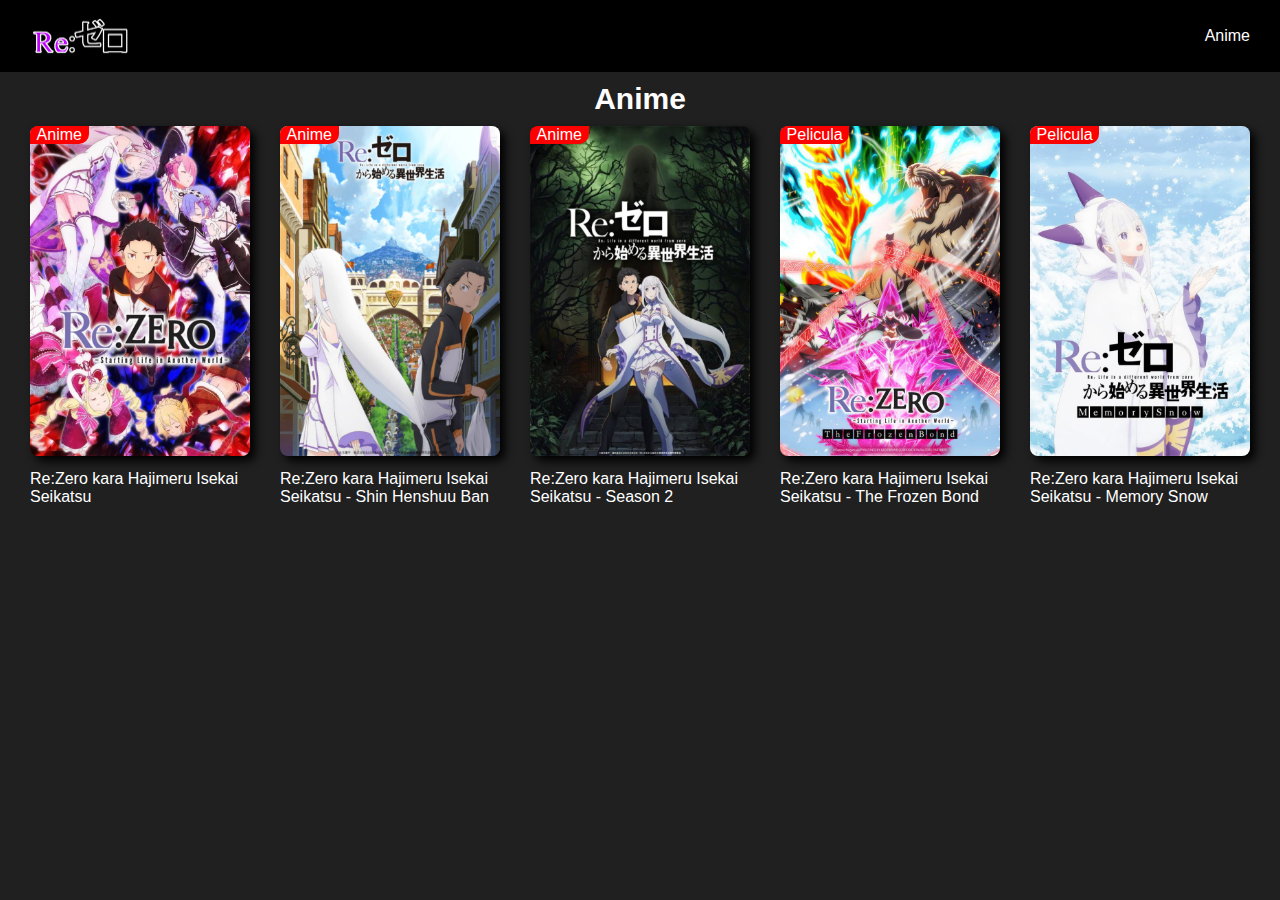
<file: index.html>
<!DOCTYPE html>
<html lang="en">
<head>
    <meta charset="UTF-8">
    <meta name="viewport" content="width=device-width, initial-scale=1.0">
    <title>Re:Zero - World</title>
    <link rel="stylesheet" href="style.css">
</head>
<body>
    <article>
        <nav>
            <img src="imgs/ReZerolLogo.png" alt="Re:Zero" id="logo">
            <section>
                <a class="btnNav" href="#">Anime</a>
            </section>
        </nav>
        <section id="contenido">
            <h1>Anime</h1>
            <section id="catalogo">
                <section>
                    <a href="ver/temp1/temporada1.html"><img src="imgs/CarteleraAnime/Temporada1.jpg" alt=""></a>
                    <p class="Etiqueta">Anime</p>
                    <a href="ver/temp1/temporada1.html">Re:Zero kara Hajimeru Isekai Seikatsu</a>
                </section>
                <section>
                    <a href="ver/temp1Remake/temporada1Remake.html"><img src="imgs/CarteleraAnime/Temporada1Remake.jpg" alt=""></a>
                    <p class="Etiqueta">Anime</p>
                    <a href="ver/temp1Remake/temporada1Remake.html">Re:Zero kara Hajimeru Isekai Seikatsu - Shin Henshuu Ban</a>
                </section>
                <section>
                    <a href="ver/temp2/temporada2.html"><img src="imgs/CarteleraAnime/Temporada2.jpg" alt=""></a>
                    <p class="Etiqueta">Anime</p>
                    <a href="ver/temp2/temporada2.html">Re:Zero kara Hajimeru Isekai Seikatsu - Season 2</a>
                </section>
                <section>
                    <a href="ver/TheFrozenBond/TheFrozenBond.html"><img src="imgs/CarteleraAnime/TheFrozenBond.jpg" alt=""></a>
                    <p class="Etiqueta">Pelicula</p>
                    <a href="ver/TheFrozenBond/TheFrozenBond.html">Re:Zero kara Hajimeru Isekai Seikatsu - The Frozen Bond</a>
                </section>
                <section>
                    <a href="ver/memorySnow/memorySnow.html"><img src="imgs/CarteleraAnime/MemorySnow.jpg" alt=""></a>
                    <p class="Etiqueta">Pelicula</p>
                    <a href="ver/memorySnow/memorySnow.html">Re:Zero kara Hajimeru Isekai Seikatsu - Memory Snow</a>
                </section>
            </section>
        </section>
    </article>
</body>
</html>
</file>
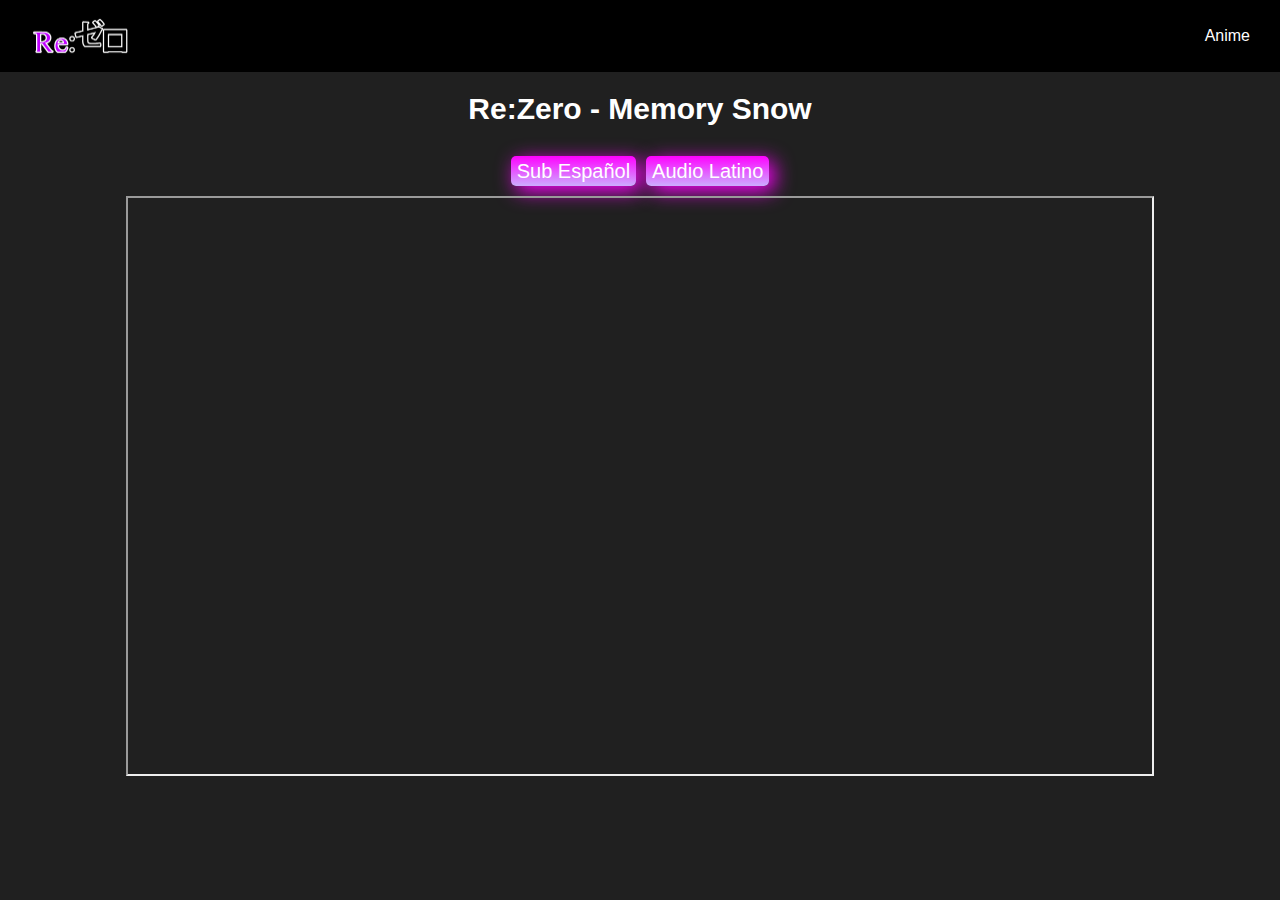
<file: ver/memorySnow/memorySnow.html>
<!DOCTYPE html>
<html lang="en">
<head>
    <meta charset="UTF-8">
    <meta name="viewport" content="width=device-width, initial-scale=1.0">
    <title>Re:Zero - World</title>
    <link rel="stylesheet" href="peliculas.css">
    <script src="peliculas.js"></script>
</head>
<body>
    <article>
        <nav>
            <img src="../../imgs/ReZerolLogo.png" alt="Re:Zero" id="logo">
            <section>
                <a class="btnNav" href="../../index.html">Anime</a>
            </section>
        </nav>
        <section id="reproductor">
            <h1>Re:Zero - Memory Snow</h1>
            <section id="botones">
                <button onclick="cambiarSub(0)">Sub Español</button>
                <button onclick="cambiarAudio(0)">Audio Latino</button>    
            </section>
            <iframe id="repro" src="https://www.yourupload.com/embed/0j76M2nUjW71" frameborder="10" allowfullscreen></iframe>
        </section>
    </article>
</body>
</html>
</file>
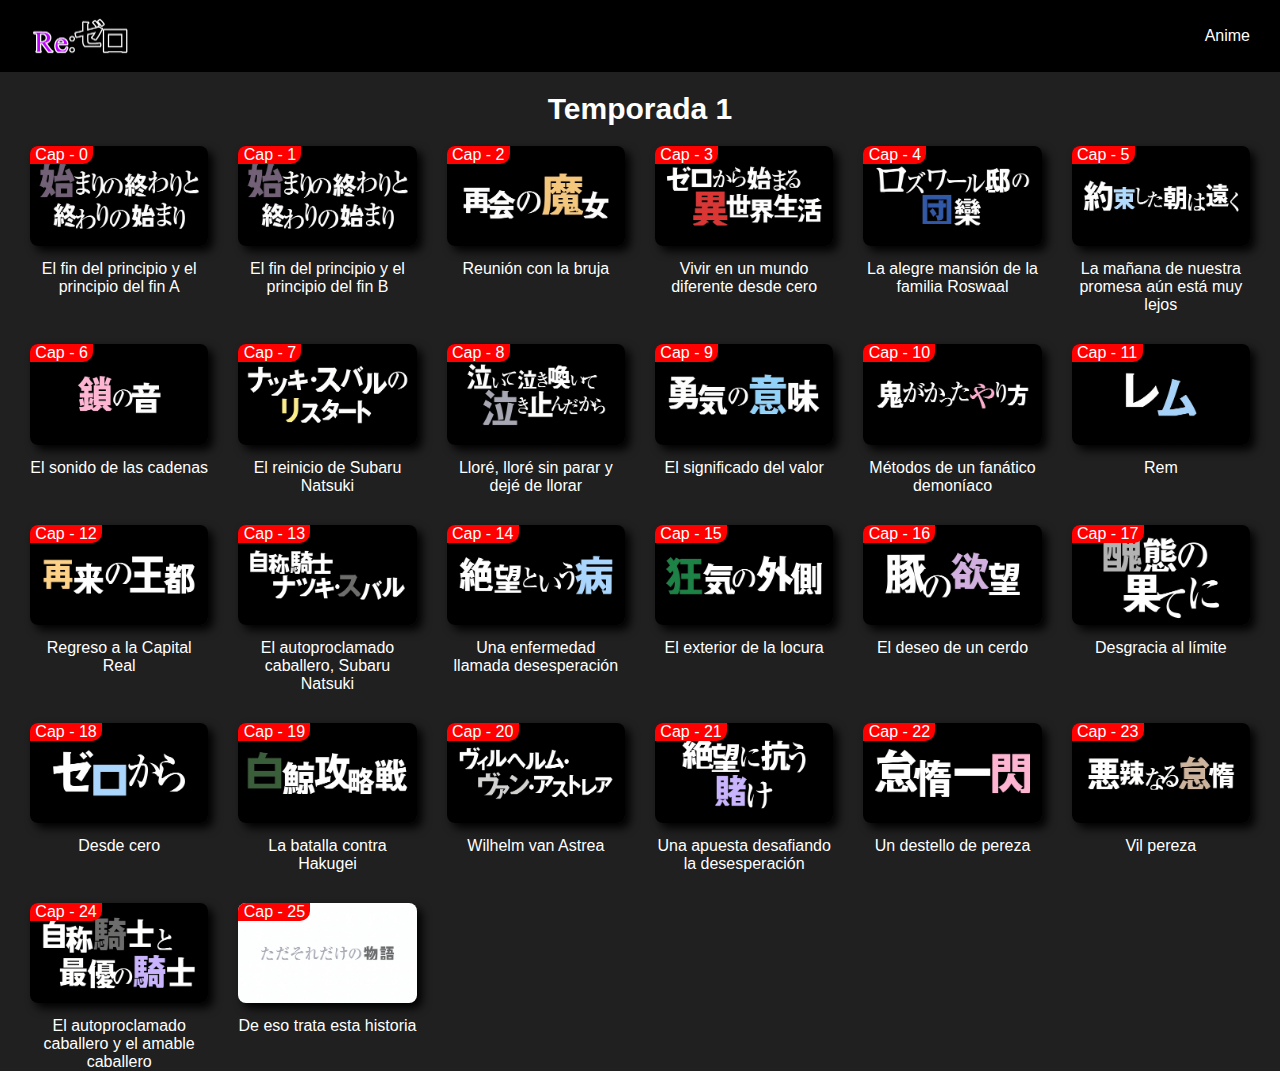
<file: ver/temp1/temporada1.html>
<!DOCTYPE html>
<html lang="en">
<head>
    <meta charset="UTF-8">
    <meta name="viewport" content="width=device-width, initial-scale=1.0">
    <title>Re:Zero - World</title>
    <link rel="stylesheet" href="temp1style.css">
    <script src="temporada1.js"></script>
</head>
<body>
    <article>
        <nav>
            <img src="../../imgs/ReZerolLogo.png" alt="Re:Zero" id="logo">
            <section>
                <a class="btnNav" href="../../index.html">Anime</a>
            </section>
        </nav>
        <section id="contenido">
            <section id="reproductor">
                <h1 id="nomCap"></h1>
                <section id="botones">
                    <button onclick="cambiarSub()">Sub Español</button>
                    <button onclick="cambiarAudio()">Audio Latino</button>    
                </section>
                <iframe id="repro" src="" frameborder="10" allowfullscreen></iframe>
            </section>
            <h1>Temporada 1</h1>
            <section id="catalogo">
                <section>
                    <a href="#" onclick="cambiarVideo(0)"><img src="../../imgs/PortadaCap/Temp1/cap1.jpg" alt=""></a>
                    <p class="Etiqueta">Cap - 0</p>
                    <p class="titulo">El fin del principio y el principio del fin A</p>
                </section>
                <section>
                    <a href="#" onclick="cambiarVideo(1)"><img src="../../imgs/PortadaCap/Temp1/cap1.jpg" alt=""></a>
                    <p class="Etiqueta">Cap - 1</p>
                    <p class="titulo">El fin del principio y el principio del fin B</p>
                </section>
                <section>
                    <a href="#" onclick="cambiarVideo(2)"><img src="../../imgs/PortadaCap/Temp1/cap2.jpg" alt=""></a>
                    <p class="Etiqueta">Cap - 2</p>
                    <p class="titulo">Reunión con la bruja</p>
                </section>
                <section>
                    <a href="#" onclick="cambiarVideo(3)"><img src="../../imgs/PortadaCap/Temp1/cap3.jpg" alt=""></a>
                    <p class="Etiqueta">Cap - 3</p>
                    <p class="titulo">Vivir en un mundo diferente desde cero</p>
                </section>
                <section>
                    <a href="#" onclick="cambiarVideo(4)"><img src="../../imgs/PortadaCap/Temp1/cap4.jpg" alt=""></a>
                    <p class="Etiqueta">Cap - 4</p>
                    <p class="titulo">La alegre mansión de la familia Roswaal</p>
                </section>
                <section>
                    <a href="#" onclick="cambiarVideo(5)"><img src="../../imgs/PortadaCap/Temp1/cap5.jpg" alt=""></a>
                    <p class="Etiqueta">Cap - 5</p>
                    <p class="titulo">La mañana de nuestra promesa aún está muy lejos</p>
                </section>
                <section>
                    <a href="#" onclick="cambiarVideo(6)"><img src="../../imgs/PortadaCap/Temp1/cap6.jpg" alt=""></a>
                    <p class="Etiqueta">Cap - 6</p>
                    <p class="titulo">El sonido de las cadenas</p>
                </section>
                <section>
                    <a href="#" onclick="cambiarVideo(7)"><img src="../../imgs/PortadaCap/Temp1/cap7.jpg" alt=""></a>
                    <p class="Etiqueta">Cap - 7</p>
                    <p class="titulo">El reinicio de Subaru Natsuki</p>
                </section>
                <section>
                    <a href="#" onclick="cambiarVideo(8)"><img src="../../imgs/PortadaCap/Temp1/cap8.jpg" alt=""></a>
                    <p class="Etiqueta">Cap - 8</p>
                    <p class="titulo">Lloré, lloré sin parar y dejé de llorar</p>
                </section>
                <section>
                    <a href="#" onclick="cambiarVideo(9)"><img src="../../imgs/PortadaCap/Temp1/cap9.jpg" alt=""></a>
                    <p class="Etiqueta">Cap - 9</p>
                    <p class="titulo">El significado del valor</p>
                </section>
                <section>
                    <a href="#" onclick="cambiarVideo(10)"><img src="../../imgs/PortadaCap/Temp1/cap10.jpg" alt=""></a>
                    <p class="Etiqueta">Cap - 10</p>
                    <p class="titulo">Métodos de un fanático demoníaco</p>
                </section>
                <section>
                    <a href="#" onclick="cambiarVideo(11)"><img src="../../imgs/PortadaCap/Temp1/cap11.jpg" alt=""></a>
                    <p class="Etiqueta">Cap - 11</p>
                    <p class="titulo">Rem</p>
                </section>
                <section>
                    <a href="#" onclick="cambiarVideo(12)"><img src="../../imgs/PortadaCap/Temp1/cap12.jpg" alt=""></a>
                    <p class="Etiqueta">Cap - 12</p>
                    <p class="titulo">Regreso a la Capital Real</p>
                </section>
                <section>
                    <a href="#" onclick="cambiarVideo(13)"><img src="../../imgs/PortadaCap/Temp1/cap13.jpg" alt=""></a>
                    <p class="Etiqueta">Cap - 13</p>
                    <p class="titulo">El autoproclamado caballero, Subaru Natsuki</p>
                </section>
                <section>
                    <a href="#" onclick="cambiarVideo(14)"><img src="../../imgs/PortadaCap/Temp1/cap14.jpg" alt=""></a>
                    <p class="Etiqueta">Cap - 14</p>
                    <p class="titulo">Una enfermedad llamada desesperación</p>
                </section>
                <section>
                    <a href="#" onclick="cambiarVideo(15)"><img src="../../imgs/PortadaCap/Temp1/cap15.jpg" alt=""></a>
                    <p class="Etiqueta">Cap - 15</p>
                    <p class="titulo">El exterior de la locura</p>
                </section>
                <section>
                    <a href="#" onclick="cambiarVideo(16)"><img src="../../imgs/PortadaCap/Temp1/cap16.jpg" alt=""></a>
                    <p class="Etiqueta">Cap - 16</p>
                    <p class="titulo">El deseo de un cerdo</p>
                </section>
                <section>
                    <a href="#" onclick="cambiarVideo(17)"><img src="../../imgs/PortadaCap/Temp1/cap17.jpg" alt=""></a>
                    <p class="Etiqueta">Cap - 17</p>
                    <p class="titulo">Desgracia al límite</p>
                </section>
                <section>
                    <a href="#" onclick="cambiarVideo(18)"><img src="../../imgs/PortadaCap/Temp1/cap18.jpg" alt=""></a>
                    <p class="Etiqueta">Cap - 18</p>
                    <p class="titulo">Desde cero</p>
                </section>
                <section>
                    <a href="#" onclick="cambiarVideo(19)"><img src="../../imgs/PortadaCap/Temp1/cap19.jpg" alt=""></a>
                    <p class="Etiqueta">Cap - 19</p>
                    <p class="titulo">La batalla contra Hakugei</p>
                </section>
                <section>
                    <a href="#" onclick="cambiarVideo(20)"><img src="../../imgs/PortadaCap/Temp1/cap20.jpg" alt=""></a>
                    <p class="Etiqueta">Cap - 20</p>
                    <p class="titulo">Wilhelm van Astrea</p>
                </section>
                <section>
                    <a href="#" onclick="cambiarVideo(21)"><img src="../../imgs/PortadaCap/Temp1/cap21.jpg" alt=""></a>
                    <p class="Etiqueta">Cap - 21</p>
                    <p class="titulo">Una apuesta desafiando la desesperación</p>
                </section>
                <section>
                    <a href="#" onclick="cambiarVideo(22)"><img src="../../imgs/PortadaCap/Temp1/cap22.jpg" alt=""></a>
                    <p class="Etiqueta">Cap - 22</p>
                    <p class="titulo">Un destello de pereza</p>
                </section>
                <section>
                    <a href="#" onclick="cambiarVideo(23)"><img src="../../imgs/PortadaCap/Temp1/cap23.jpg" alt=""></a>
                    <p class="Etiqueta">Cap - 23</p>
                    <p class="titulo">Vil pereza</p>
                </section>
                <section>
                    <a href="#" onclick="cambiarVideo(24)"><img src="../../imgs/PortadaCap/Temp1/cap24.jpg" alt=""></a>
                    <p class="Etiqueta">Cap - 24</p>
                    <p class="titulo">El autoproclamado caballero y el amable caballero</p>
                </section>
                <section>
                    <a href="#" onclick="cambiarVideo(25)"><img src="../../imgs/PortadaCap/Temp1/cap25.jpg" alt=""></a>
                    <p class="Etiqueta">Cap - 25</p>
                    <p class="titulo">De eso trata esta historia</p>
                </section>
            </section>
        </section>
    </article>
</body>
</html>
</file>
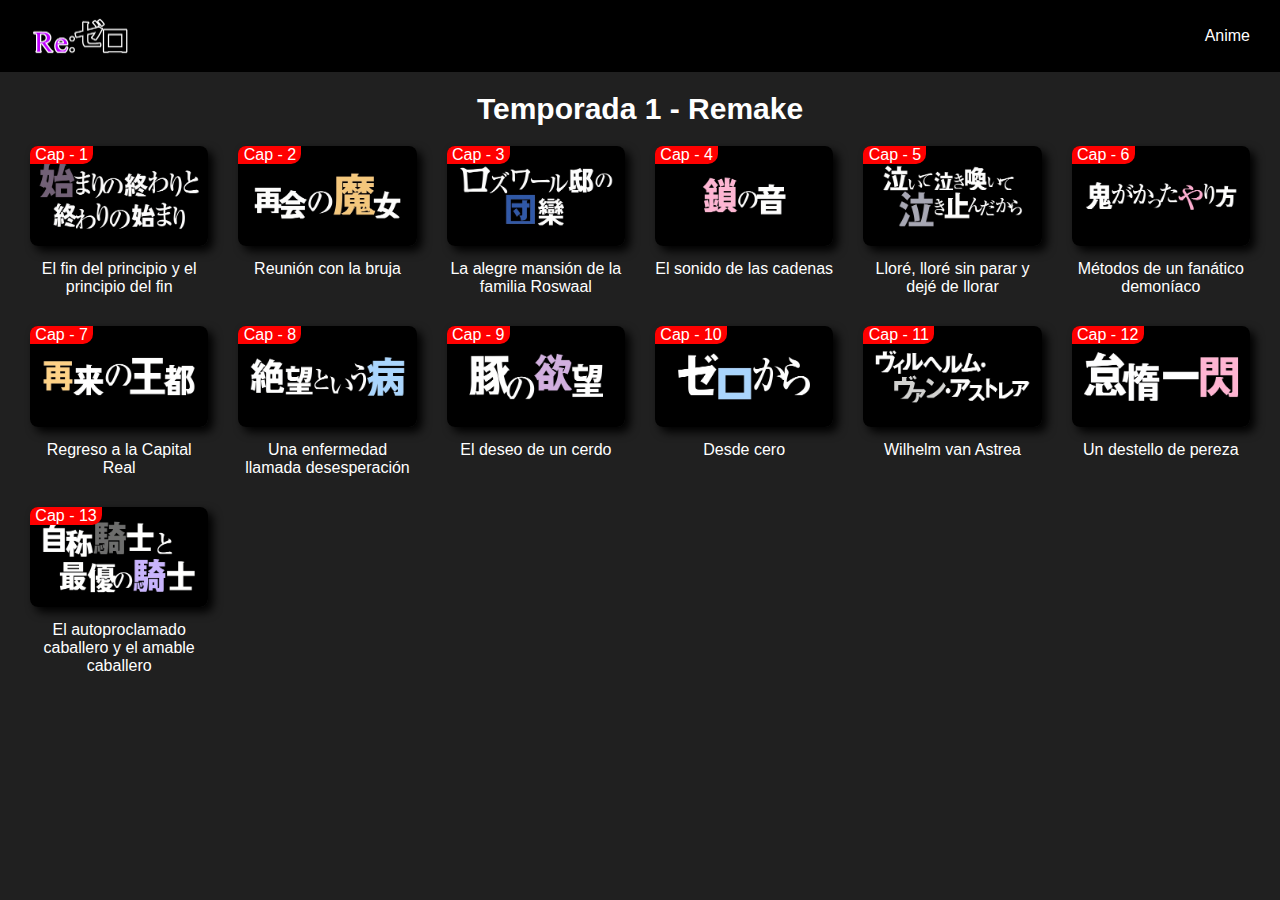
<file: ver/temp1Remake/temporada1Remake.html>
<!DOCTYPE html>
<html lang="en">
<head>
    <meta charset="UTF-8">
    <meta name="viewport" content="width=device-width, initial-scale=1.0">
    <title>Re:Zero - World</title>
    <link rel="stylesheet" href="../temp1/temp1style.css">
    <script src="temporada1Reamake.js"></script>
</head>
<body>
    <article>
        <nav>
            <img src="../../imgs/ReZerolLogo.png" alt="Re:Zero" id="logo">
            <section>
                <a class="btnNav" href="../../index.html">Anime</a>
            </section>
        </nav>
        <section id="contenido">
            <section id="reproductor">
                <h1 id="nomCap"></h1>
                <iframe id="repro" src="" frameborder="10" allowfullscreen></iframe>
            </section>
            <h1>Temporada 1 - Remake</h1>
            <section id="catalogo">
                <section>
                    <a href="#" onclick="cambiarVideo(0)"><img src="../../imgs/PortadaCap/Temp1/cap1.jpg" alt=""></a>
                    <p class="Etiqueta">Cap - 1</p>
                    <p class="titulo">El fin del principio y el principio del fin</p>
                </section>
                <section>
                    <a href="#" onclick="cambiarVideo(1)"><img src="../../imgs/PortadaCap/Temp1/cap2.jpg" alt=""></a>
                    <p class="Etiqueta">Cap - 2</p>
                    <p class="titulo">Reunión con la bruja</p>
                </section>
                <section>
                    <a href="#" onclick="cambiarVideo(2)"><img src="../../imgs/PortadaCap/Temp1/cap4.jpg" alt=""></a>
                    <p class="Etiqueta">Cap - 3</p>
                    <p class="titulo">La alegre mansión de la familia Roswaal</p>
                </section>
                <section>
                    <a href="#" onclick="cambiarVideo(3)"><img src="../../imgs/PortadaCap/Temp1/cap6.jpg" alt=""></a>
                    <p class="Etiqueta">Cap - 4</p>
                    <p class="titulo">El sonido de las cadenas</p>
                </section>
                <section>
                    <a href="#" onclick="cambiarVideo(4)"><img src="../../imgs/PortadaCap/Temp1/cap8.jpg" alt=""></a>
                    <p class="Etiqueta">Cap - 5</p>
                    <p class="titulo">Lloré, lloré sin parar y dejé de llorar</p>
                </section>
                <section>
                    <a href="#" onclick="cambiarVideo(5)"><img src="../../imgs/PortadaCap/Temp1/cap10.jpg" alt=""></a>
                    <p class="Etiqueta">Cap - 6</p>
                    <p class="titulo">Métodos de un fanático demoníaco</p>
                </section>
                <section>
                    <a href="#" onclick="cambiarVideo(6)"><img src="../../imgs/PortadaCap/Temp1/cap12.jpg" alt=""></a>
                    <p class="Etiqueta">Cap - 7</p>
                    <p class="titulo">Regreso a la Capital Real</p>
                </section>
                <section>
                    <a href="#" onclick="cambiarVideo(7)"><img src="../../imgs/PortadaCap/Temp1/cap14.jpg" alt=""></a>
                    <p class="Etiqueta">Cap - 8</p>
                    <p class="titulo">Una enfermedad llamada desesperación</p>
                </section>
                <section>
                    <a href="#" onclick="cambiarVideo(8)"><img src="../../imgs/PortadaCap/Temp1/cap16.jpg" alt=""></a>
                    <p class="Etiqueta">Cap - 9</p>
                    <p class="titulo">El deseo de un cerdo</p>
                </section>
                <section>
                    <a href="#" onclick="cambiarVideo(9)"><img src="../../imgs/PortadaCap/Temp1/cap18.jpg" alt=""></a>
                    <p class="Etiqueta">Cap - 10</p>
                    <p class="titulo">Desde cero</p>
                </section>
                <section>
                    <a href="#" onclick="cambiarVideo(10)"><img src="../../imgs/PortadaCap/Temp1/cap20.jpg" alt=""></a>
                    <p class="Etiqueta">Cap - 11</p>
                    <p class="titulo">Wilhelm van Astrea</p>
                </section>
                <section>
                    <a href="#" onclick="cambiarVideo(11)"><img src="../../imgs/PortadaCap/Temp1/cap22.jpg" alt=""></a>
                    <p class="Etiqueta">Cap - 12</p>
                    <p class="titulo">Un destello de pereza</p>
                </section>
                <section>
                    <a href="#" onclick="cambiarVideo(12)"><img src="../../imgs/PortadaCap/Temp1/cap24.jpg" alt=""></a>
                    <p class="Etiqueta">Cap - 13</p>
                    <p class="titulo">El autoproclamado caballero y el amable caballero</p>
                </section>
            </section>
        </section>
    </article>
</body>
</html>
</file>
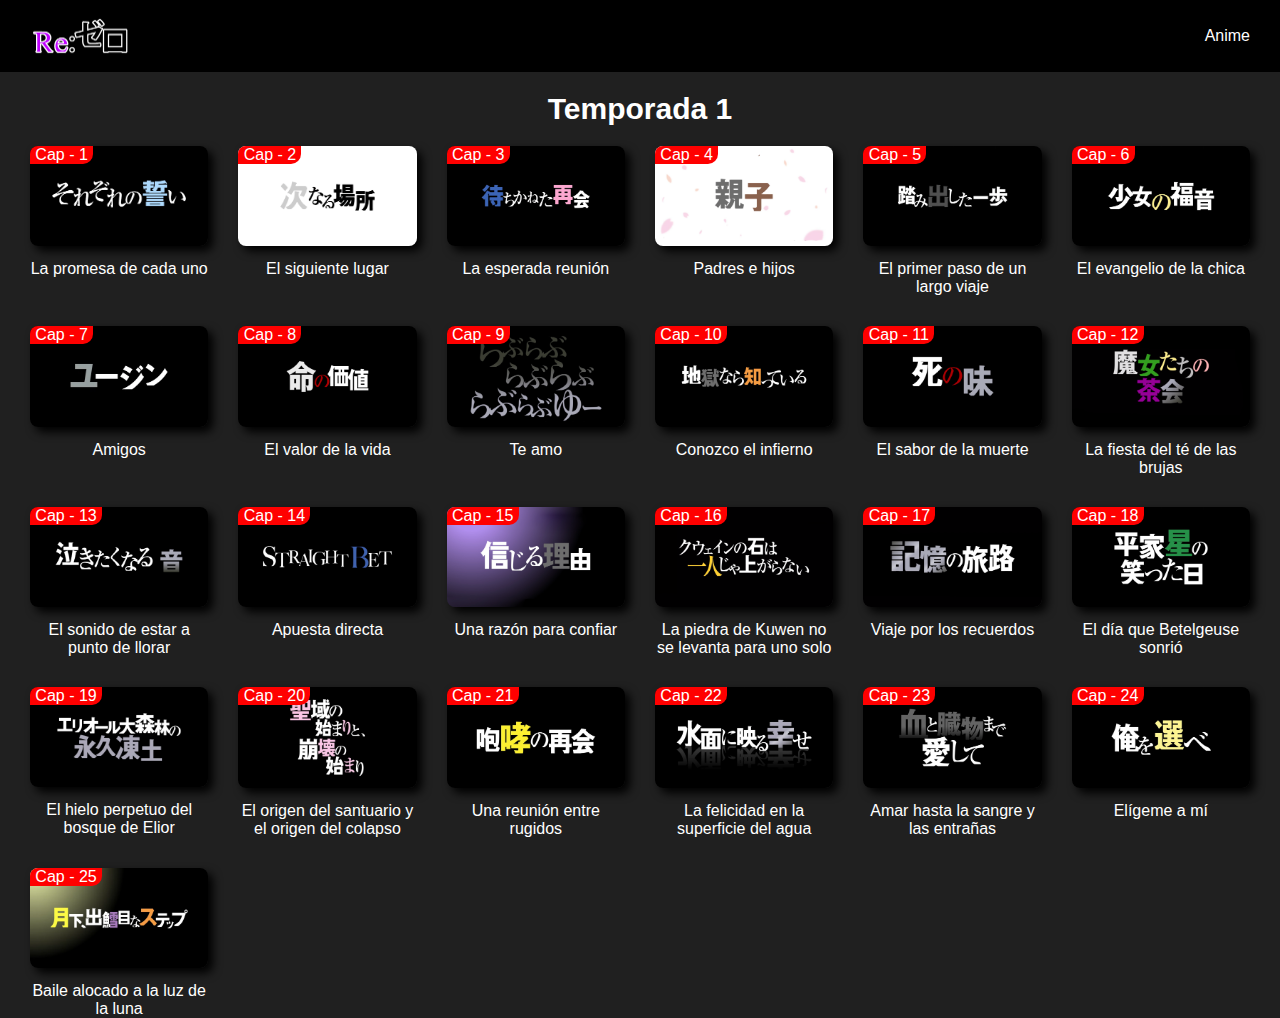
<file: ver/temp2/temporada2.html>
<!DOCTYPE html>
<html lang="en">
<head>
    <meta charset="UTF-8">
    <meta name="viewport" content="width=device-width, initial-scale=1.0">
    <title>Re:Zero - World</title>
    <link rel="stylesheet" href="../temp1/temp1style.css">
    <script src="temporada2.js"></script>
</head>
<body>
    <article>
        <nav>
            <img src="../../imgs/ReZerolLogo.png" alt="Re:Zero" id="logo">
            <section>
                <a class="btnNav" href="../../index.html">Anime</a>
            </section>
        </nav>
        <section id="contenido">
            <section id="reproductor">
                <h1 id="nomCap"></h1>
                <section id="botones">
                    <button onclick="cambiarSub()">Sub Español</button>
                    <button onclick="cambiarAudio()">Audio Latino</button>    
                </section>
                <iframe id="repro" src="" frameborder="10" allowfullscreen></iframe>
            </section>
            <h1>Temporada 1</h1>
            <section id="catalogo">
                <section>
                    <a href="#" onclick="cambiarVideo(0)"><img src="../../imgs/PortadaCap/temp2/t2Cap1.png" alt=""></a>
                    <p class="Etiqueta">Cap - 1</p>
                    <p class="titulo">La promesa de cada uno</p>
                </section>
                <section>
                    <a href="#" onclick="cambiarVideo(1)"><img src="../../imgs/PortadaCap/temp2/t2Cap2.png" alt=""></a>
                    <p class="Etiqueta">Cap - 2</p>
                    <p class="titulo">El siguiente lugar</p>
                </section>
                <section>
                    <a href="#" onclick="cambiarVideo(2)"><img src="../../imgs/PortadaCap/temp2/t2cap3.png" alt=""></a>
                    <p class="Etiqueta">Cap - 3</p>
                    <p class="titulo">La esperada reunión</p>
                </section>
                <section>
                    <a href="#" onclick="cambiarVideo(3)"><img src="../../imgs/PortadaCap/temp2/t2cap4.png" alt=""></a>
                    <p class="Etiqueta">Cap - 4</p>
                    <p class="titulo">Padres e hijos</p>
                </section>
                <section>
                    <a href="#" onclick="cambiarVideo(4)"><img src="../../imgs/PortadaCap/temp2/t2cap5.png" alt=""></a>
                    <p class="Etiqueta">Cap - 5</p>
                    <p class="titulo">El primer paso de un largo viaje</p>
                </section>
                <section>
                    <a href="#" onclick="cambiarVideo(5)"><img src="../../imgs/PortadaCap/temp2/t2cap6.png" alt=""></a>
                    <p class="Etiqueta">Cap - 6</p>
                    <p class="titulo">El evangelio de la chica</p>
                </section>
                <section>
                    <a href="#" onclick="cambiarVideo(6)"><img src="../../imgs/PortadaCap/temp2/t2cap7.png" alt=""></a>
                    <p class="Etiqueta">Cap - 7</p>
                    <p class="titulo">Amigos</p>
                </section>
                <section>
                    <a href="#" onclick="cambiarVideo(7)"><img src="../../imgs/PortadaCap/temp2/t2cap8.png" alt=""></a>
                    <p class="Etiqueta">Cap - 8</p>
                    <p class="titulo">El valor de la vida</p>
                </section>
                <section>
                    <a href="#" onclick="cambiarVideo(8)"><img src="../../imgs/PortadaCap/temp2/t2cap9.png" alt=""></a>
                    <p class="Etiqueta">Cap - 9</p>
                    <p class="titulo">Te amo</p>
                </section>
                <section>
                    <a href="#" onclick="cambiarVideo(9)"><img src="../../imgs/PortadaCap/temp2/t2cap10.png" alt=""></a>
                    <p class="Etiqueta">Cap - 10</p>
                    <p class="titulo">Conozco el infierno</p>
                </section>
                <section>
                    <a href="#" onclick="cambiarVideo(10)"><img src="../../imgs/PortadaCap/temp2/t2cap11.png" alt=""></a>
                    <p class="Etiqueta">Cap - 11</p>
                    <p class="titulo">El sabor de la muerte</p>
                </section>
                <section>
                    <a href="#" onclick="cambiarVideo(11)"><img src="../../imgs/PortadaCap/temp2/t2cap12.png" alt=""></a>
                    <p class="Etiqueta">Cap - 12</p>
                    <p class="titulo">La fiesta del té de las brujas</p>
                </section>
                <section>
                    <a href="#" onclick="cambiarVideo(12)"><img src="../../imgs/PortadaCap/temp2/t2cap13.png" alt=""></a>
                    <p class="Etiqueta">Cap - 13</p>
                    <p class="titulo">El sonido de estar a punto de llorar</p>
                </section>
                <section>
                    <a href="#" onclick="cambiarVideo(13)"><img src="../../imgs/PortadaCap/temp2/t2cap14.png" alt=""></a>
                    <p class="Etiqueta">Cap - 14</p>
                    <p class="titulo">Apuesta directa</p>
                </section>
                <section>
                    <a href="#" onclick="cambiarVideo(14)"><img src="../../imgs/PortadaCap/temp2/t2cap15.png" alt=""></a>
                    <p class="Etiqueta">Cap - 15</p>
                    <p class="titulo">Una razón para confiar</p>
                </section>
                <section>
                    <a href="#" onclick="cambiarVideo(15)"><img src="../../imgs/PortadaCap/temp2/t2cap16.png" alt=""></a>
                    <p class="Etiqueta">Cap - 16</p>
                    <p class="titulo">La piedra de Kuwen no se levanta para uno solo</p>
                </section>
                <section>
                    <a href="#" onclick="cambiarVideo(16)"><img src="../../imgs/PortadaCap/temp2/t2cap17.png" alt=""></a>
                    <p class="Etiqueta">Cap - 17</p>
                    <p class="titulo">Viaje por los recuerdos</p>
                </section>
                <section>
                    <a href="#" onclick="cambiarVideo(17)"><img src="../../imgs/PortadaCap/temp2/t2cap18.png" alt=""></a>
                    <p class="Etiqueta">Cap - 18</p>
                    <p class="titulo">El día que Betelgeuse sonrió</p>
                </section>
                <section>
                    <a href="#" onclick="cambiarVideo(18)"><img src="../../imgs/PortadaCap/temp2/t2cap19.png" alt=""></a>
                    <p class="Etiqueta">Cap - 19</p>
                    <p class="titulo">El hielo perpetuo del bosque de Elior</p>
                </section>
                <section>
                    <a href="#" onclick="cambiarVideo(19)"><img src="../../imgs/PortadaCap/temp2/t2cap20.png" alt=""></a>
                    <p class="Etiqueta">Cap - 20</p>
                    <p class="titulo">El origen del santuario y el origen del colapso</p>
                </section>
                <section>
                    <a href="#" onclick="cambiarVideo(20)"><img src="../../imgs/PortadaCap/temp2/t2cap21.png" alt=""></a>
                    <p class="Etiqueta">Cap - 21</p>
                    <p class="titulo">Una reunión entre rugidos</p>
                </section>
                <section>
                    <a href="#" onclick="cambiarVideo(21)"><img src="../../imgs/PortadaCap/temp2/t2cap22.png" alt=""></a>
                    <p class="Etiqueta">Cap - 22</p>
                    <p class="titulo">La felicidad en la superficie del agua</p>
                </section>
                <section>
                    <a href="#" onclick="cambiarVideo(22)"><img src="../../imgs/PortadaCap/temp2/t2cap23.png" alt=""></a>
                    <p class="Etiqueta">Cap - 23</p>
                    <p class="titulo">Amar hasta la sangre y las entrañas</p>
                </section>
                <section>
                    <a href="#" onclick="cambiarVideo(23)"><img src="../../imgs/PortadaCap/temp2/t2cap24.png" alt=""></a>
                    <p class="Etiqueta">Cap - 24</p>
                    <p class="titulo">Elígeme a mí</p>
                </section>
                <section>
                    <a href="#" onclick="cambiarVideo(24)"><img src="../../imgs/PortadaCap/temp2/t2cap25.png" alt=""></a>
                    <p class="Etiqueta">Cap - 25</p>
                    <p class="titulo">Baile alocado a la luz de la luna</p>
                </section>
            </section>
    </article>
</body>
</html>
</file>
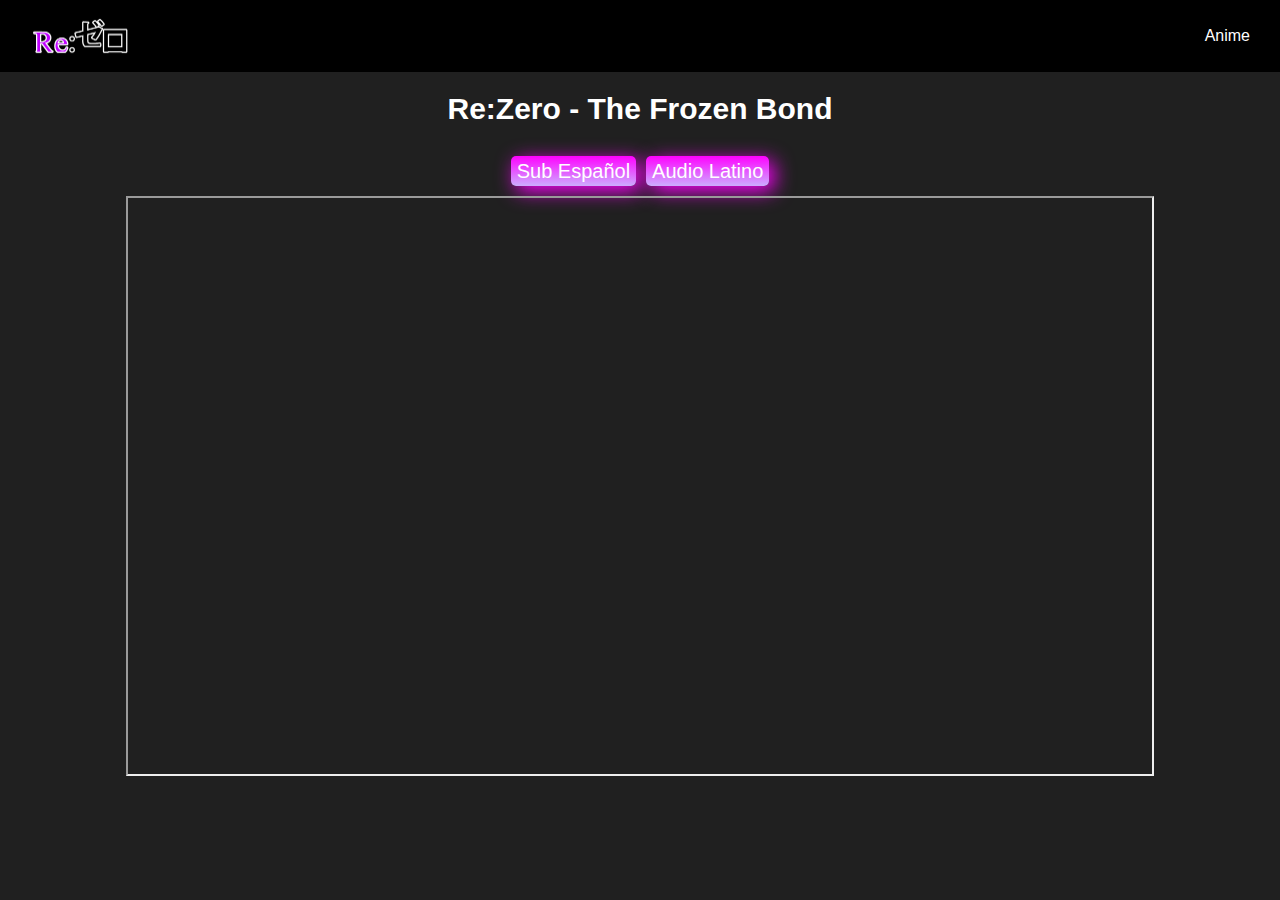
<file: ver/TheFrozenBond/TheFrozenBond.html>
<!DOCTYPE html>
<html lang="en">
<head>
    <meta charset="UTF-8">
    <meta name="viewport" content="width=device-width, initial-scale=1.0">
    <title>Re:Zero - World</title>
    <link rel="stylesheet" href="../memorySnow/peliculas.css">
    <script src="../memorySnow/peliculas.js"></script>
</head>
<body>
    <article>
        <nav>
            <img src="../../imgs/ReZerolLogo.png" alt="Re:Zero" id="logo">
            <section>
                <a class="btnNav" href="../../index.html">Anime</a>
            </section>
        </nav>
        <section id="reproductor">
            <h1>Re:Zero - The Frozen Bond</h1>
            <section id="botones">
                <button onclick="cambiarSub(1)">Sub Español</button>
                <button onclick="cambiarAudio(1)">Audio Latino</button>    
            </section>
            <iframe id="repro" src="https://www.yourupload.com/embed/072eaC7OVCnx" frameborder="10" allowfullscreen></iframe>
        </section>
    </article>
</body>
</html>
</file>
<file: style.css>
*
{
    margin:0;
    font-family:'Franklin Gothic Medium', 'Arial Narrow', Arial, sans-serif;
}

body
{
    background-color: rgb(32, 32, 32);
}

nav
{
    display: flex;
    justify-content:space-between;
    align-items: center;
    height: 8vh;
    background-color: black;
    padding: 0px 30px;
}

#logo
{
    width: 100px;
}

.btnNav
{
    color: white;
    transition: 0.1s;
}

.btnNav:hover
{
    color:rgb(250, 96, 255);
    transition: 0.1s;
}

#catalogo
{
    margin:0px 30px;
    display: grid;
    grid-template-columns: repeat(auto-fit,minmax(150px,1fr));
    gap: 30px;
}

#catalogo>section
{
    display: flex;
    flex-direction: column;
    gap: 10px;
    position: relative;
    transform: scale(1);
    transition: .4s;
}

a>img
{
    border-radius: 8px;
    width: 100%;
    height: auto;
    box-shadow: 5px 5px 10px black;
}

.Etiqueta
{
    position: absolute;
    background-color: red;
    color: white;
    border-radius: 8px 0px 10px 0px;
    padding:0% 3%;
}

h1
{
    display: flex;
    align-items: center;
    justify-content: center;
    margin: 10px 0px;
    font-size: 30px;
    color: white;
}

a
{
    text-decoration: none;
    color: white;
}

#catalogo>section:hover{
    transform:scale(1.05);
    transition: .4s;
}
</file>
<file: ver/memorySnow/peliculas.css>
*
{
    margin:0;
    font-family:'Franklin Gothic Medium', 'Arial Narrow', Arial, sans-serif;
}

body
{
    background-color: rgb(32, 32, 32);
}

nav
{
    display: flex;
    justify-content:space-between;
    align-items: center;
    height: 8vh;
    background-color: black;
    padding: 0px 30px;
}

#logo
{
    width: 100px;
}

.btnNav
{
    color: white;
    transition: 0.1s;
}

.btnNav:hover
{
    color:rgb(250, 96, 255);
    transition: 0.1s;
}

#reproductor
{
    display:flex;
    flex-direction: column;
    justify-content: center;
    align-items: center;
    gap:10px;
}

a
{
    text-decoration: none;
    color: white;
}

iframe
{
    width: 80vw;
    height: 45vw;
}

#botones
{
    display: flex;
    gap: 10px;
}

#botones>button
{
    border: none;
    border-radius: 5px;
    font-size: 20px;
    color:white;
    transition: 0.5s;
    height: 30px;
    background: linear-gradient(rgb(255, 0, 255),rgb(204, 173, 255));
    box-shadow: 5px 5px 20px rgb(255, 0, 255);
    cursor: pointer;
}

#botones>button:hover
{
    background: white;
    color: black;
    box-shadow: 5px 5px 20px white;
}

#botones>button:active
{
    color: rgb(255, 0, 255);
    transition: 0.1s;
}

h1
{
    display: flex;
    align-items: center;
    justify-content: center;
    margin: 20px 0px;
    font-size: 30px;
    color: white;
}
</file>
<file: ver/temp1/temp1style.css>
*
{
    margin:0;
    font-family:'Franklin Gothic Medium', 'Arial Narrow', Arial, sans-serif;
}

body
{
    background-color: rgb(32, 32, 32);
}

nav
{
    display: flex;
    justify-content:space-between;
    align-items: center;
    height: 8vh;
    background-color: black;
    padding: 0px 30px;
}

#logo
{
    width: 100px;
}

#catalogo
{
    margin:0px 30px;
    display: grid;
    grid-template-columns: repeat(auto-fit,minmax(150px,1fr));
    gap: 30px;
}

a>img
{
    border-radius: 8px;
    width: 100%;
    height: auto;
    box-shadow: 5px 5px 10px black;
}

h1
{
    display: flex;
    align-items: center;
    justify-content: center;
    margin: 20px 0px;
    font-size: 30px;
    color: white;
}

#catalogo>section
{
    display: flex;
    flex-direction: column;
    gap: 10px;
    position: relative;
    transform: scale(1);
    transition: .4s;
}

#catalogo>section:hover{
    transform:scale(1.05);
    transition: .4s;
}

.Etiqueta
{
    position: absolute;
    background-color: red;
    color: white;
    border-radius: 8px 0px 10px 0px;
    padding:0% 3%;
}

section>.titulo
{
    color:white;
    text-align: center;
}

#reproductor
{
    display:none;
    flex-direction: column;
    justify-content: center;
    align-items: center;
    gap:10px;
}

a
{
    text-decoration: none;
    color: white;
}

iframe
{
    width: 80vw;
    height: 45vw;
}

#botones
{
    display: flex;
    gap: 10px;
}

#botones>button
{
    border: none;
    border-radius: 5px;
    font-size: 20px;
    color:white;
    transition: 0.5s;
    height: 30px;
    background: linear-gradient(rgb(255, 0, 255),rgb(204, 173, 255));
    box-shadow: 5px 5px 20px rgb(255, 0, 255);
    cursor: pointer;
}

#botones>button:hover
{
    background: white;
    color: black;
    box-shadow: 5px 5px 20px white;
}

#botones>button:active
{
    color: rgb(255, 0, 255);
    transition: 0.1s;
}
</file>
